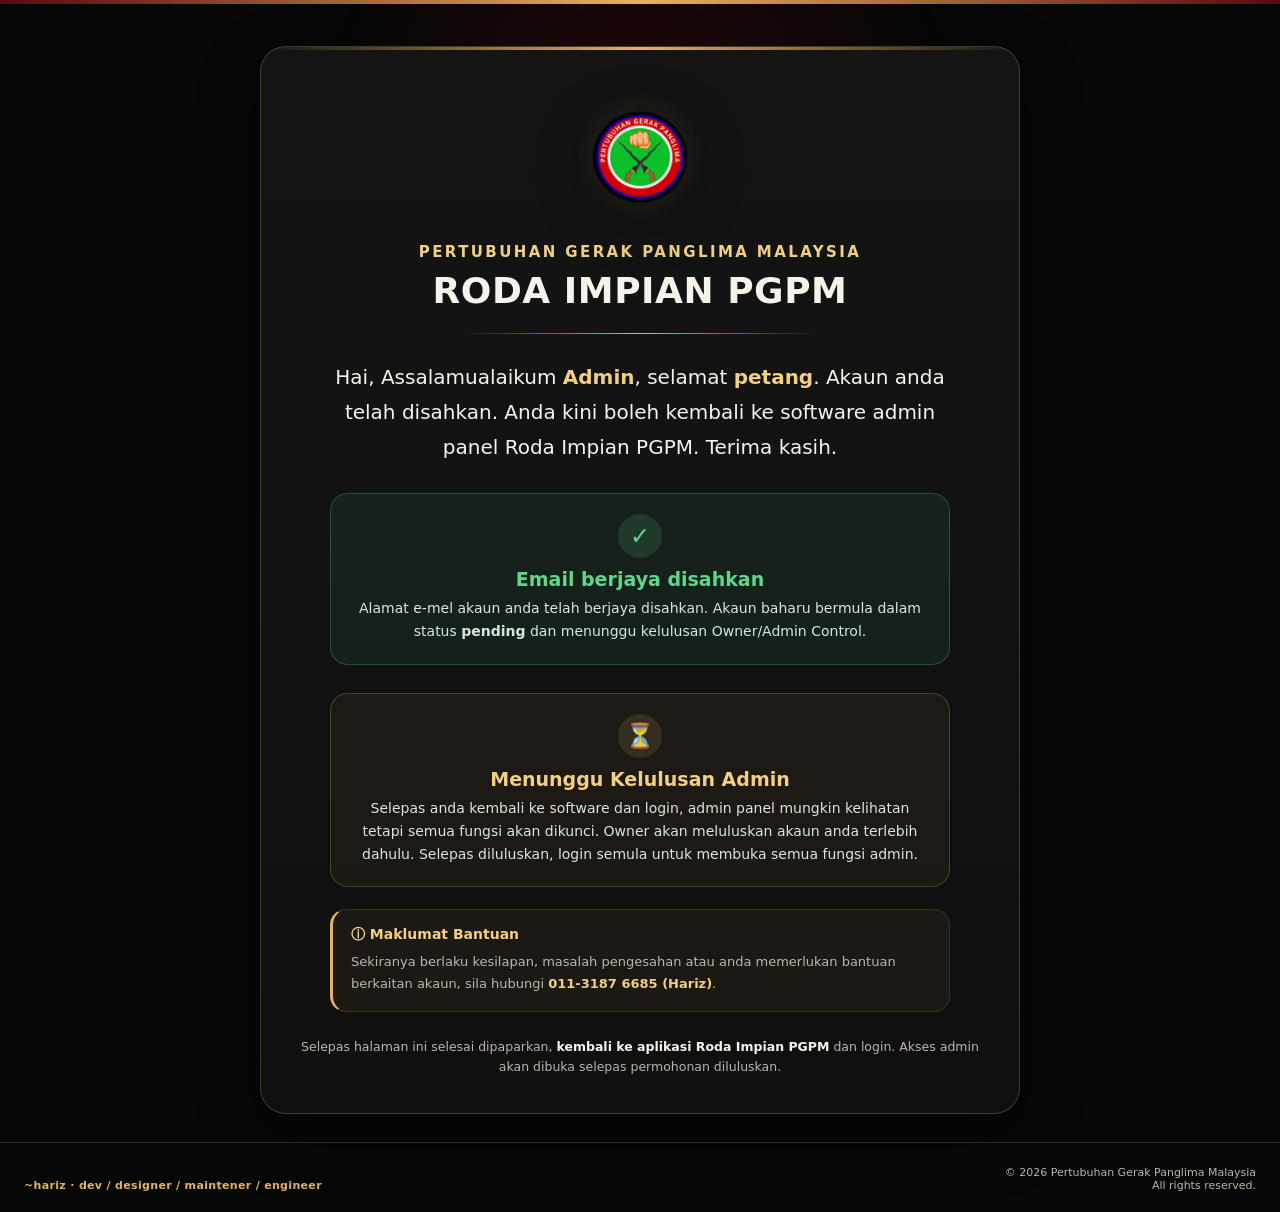
<file: index.html>
<!DOCTYPE html>
<html lang="ms">
<head>
<meta charset="UTF-8">
<meta name="viewport" content="width=device-width, initial-scale=1.0, viewport-fit=cover">
<meta name="theme-color" content="#5a0812">
<meta name="description" content="Pengesahan akaun Roda Impian PGPM — Pertubuhan Gerak Panglima Malaysia.">
<meta name="author" content="Pertubuhan Gerak Panglima Malaysia">
<meta name="robots" content="noindex,nofollow">
<meta property="og:title" content="Akaun Telah Disahkan — Roda Impian PGPM">
<meta property="og:description" content="Pengesahan akaun pentadbir Roda Impian PGPM.">
<meta property="og:type" content="website">
<link rel="icon" type="image/x-icon" href="assets/images/favicon/favicon.ico">
<link rel="icon" type="image/png" sizes="32x32" href="assets/images/favicon/favicon-32x32.png">
<link rel="icon" type="image/png" sizes="192x192" href="assets/images/favicon/android-chrome-192x192.png">
<link rel="apple-touch-icon" sizes="180x180" href="assets/images/favicon/apple-touch-icon.png">
<link rel="manifest" href="site.webmanifest">
<title>Akaun Disahkan — Roda Impian PGPM</title>

<style>
:root{
  --maroon:#5a0812;
  --maroon2:#7b101d;
  --gold:#e3b45d;
  --gold2:#f1cf83;
  --black:#070707;
  --panel:#101010;
  --panel2:#151515;
  --text:#f7f3eb;
  --muted:#bdb6aa;
  --line:rgba(227,180,93,.25);
  --success:#61d58a;
  --success-bg:rgba(97,213,138,.08);
  --warning:#e7b85e;
  --shadow:0 22px 60px rgba(0,0,0,.42);
}
*{box-sizing:border-box}
html{min-height:100%;scroll-behavior:smooth}
body{
  margin:0;min-height:100vh;background:var(--black);color:var(--text);
  font-family:Inter,ui-sans-serif,system-ui,-apple-system,BlinkMacSystemFont,"Segoe UI",sans-serif;
  display:flex;flex-direction:column;overflow-x:hidden;
}
body::before{
  content:"";position:fixed;inset:0;z-index:-3;
  background:
    radial-gradient(circle at 50% 15%,rgba(123,16,29,.25),transparent 32%),
    radial-gradient(circle at 50% 90%,rgba(227,180,93,.06),transparent 35%);
}
body::after{
  content:"";position:fixed;width:min(850px,80vw);height:min(850px,80vw);
  left:50%;top:50%;transform:translate(-50%,-50%);
  background:url("assets/images/pgpm-logo.png") center/contain no-repeat;
  opacity:.028;filter:grayscale(1);pointer-events:none;z-index:-2;
}
.topline{
  height:4px;background:linear-gradient(90deg,var(--maroon),var(--gold),var(--maroon));
  flex:none;
}
main{
  flex:1;display:flex;align-items:center;justify-content:center;
  padding:42px 18px 28px;
}
.shell{
  width:min(760px,100%);
  position:relative;
}
.card{
  position:relative;
  background:linear-gradient(180deg,rgba(21,21,21,.96),rgba(16,16,16,.96));
  border:1px solid var(--line);
  border-radius:26px;
  box-shadow:var(--shadow);
  overflow:hidden;
  text-align:center;
}
.card::before{
  content:"";position:absolute;inset:0 0 auto 0;height:3px;
  background:linear-gradient(90deg,transparent,var(--gold),transparent);
}
.header{padding:46px 28px 18px}
.logo-wrap{
  width:128px;height:128px;margin:0 auto 22px;
  display:grid;place-items:center;border-radius:50%;
  background:radial-gradient(circle,rgba(227,180,93,.12),rgba(227,180,93,.02) 65%,transparent 70%);
  filter:drop-shadow(0 12px 28px rgba(0,0,0,.38));
}
.logo-wrap img{width:112px;height:112px;object-fit:contain}
.org{
  margin:0;color:var(--gold2);font-size:clamp(13px,2vw,15px);
  letter-spacing:.16em;font-weight:800;text-transform:uppercase;
}
.app-title{
  margin:10px 0 0;font-size:clamp(25px,5vw,36px);line-height:1.12;
  font-weight:900;letter-spacing:.015em;
}
.separator{
  width:min(360px,70%);height:1px;margin:22px auto 0;
  background:linear-gradient(90deg,transparent,var(--gold),transparent);
}
.content{padding:8px 28px 36px}
.greeting{
  margin:0 auto;max-width:620px;font-size:clamp(17px,2.5vw,20px);
  line-height:1.75;color:var(--text);
}
.greeting strong{color:var(--gold2);font-weight:900}
.status{
  margin:28px auto 0;max-width:620px;padding:20px 22px;
  border:1px solid rgba(97,213,138,.25);
  border-radius:18px;background:var(--success-bg);
}
.status-icon{
  width:44px;height:44px;margin:0 auto 10px;border-radius:50%;
  display:grid;place-items:center;background:rgba(97,213,138,.13);
  color:var(--success);font-size:24px;font-weight:900;
}
.status h2{margin:0 0 7px;font-size:19px;color:var(--success)}
.status p{margin:0;color:#d8e7dc;font-size:14px;line-height:1.65}
.help{
  margin:22px auto 0;max-width:620px;text-align:left;
  padding:16px 18px;border-radius:16px;
  background:rgba(227,180,93,.055);
  border:1px solid rgba(227,180,93,.16);
  border-left:3px solid var(--gold);
}
.help-title{
  display:flex;align-items:center;gap:9px;color:var(--gold2);
  font-weight:800;font-size:14px;margin-bottom:7px;
}
.help p{margin:0;color:var(--muted);font-size:13px;line-height:1.7}
.phone{color:var(--gold2);font-weight:800;white-space:nowrap}
.return-note{
  margin:25px 0 0;color:var(--muted);font-size:12.5px;line-height:1.6;
}
.return-note strong{color:var(--text)}
footer{
  flex:none;min-height:70px;padding:16px 24px 20px;
  border-top:1px solid var(--line);
  display:flex;align-items:flex-end;justify-content:space-between;gap:20px;
  color:var(--muted);font-size:11px;
}
.signature{color:var(--gold);font-weight:800;letter-spacing:.03em}
.copyright{text-align:right}
@media(max-width:600px){
  main{padding:24px 12px 18px}
  .header{padding:34px 18px 14px}
  .content{padding:5px 18px 28px}
  .logo-wrap{width:108px;height:108px;margin-bottom:18px}
  .logo-wrap img{width:94px;height:94px}
  .card{border-radius:20px}
  .greeting{font-size:16px;line-height:1.7}
  footer{padding:14px 15px 18px;align-items:center}
  .signature{max-width:45%}
  .copyright{max-width:50%}
}
@media(prefers-reduced-motion:no-preference){
  .card{animation:cardIn .65s ease both}
  .logo-wrap{animation:logoIn .8s .1s ease both}
  @keyframes cardIn{from{opacity:0;transform:translateY(14px)}to{opacity:1;transform:none}}
  @keyframes logoIn{from{opacity:0;transform:scale(.88)}to{opacity:1;transform:scale(1)}}
}
</style>
</head>

<body>
<div class="topline"></div>

<main>
  <section class="shell" aria-labelledby="pageTitle">
    <div class="card">
      <header class="header">
        <div class="logo-wrap">
          <img src="assets/images/pgpm-logo.png" alt="Logo Pertubuhan Gerak Panglima Malaysia">
        </div>
        <p class="org">Pertubuhan Gerak Panglima Malaysia</p>
        <h1 id="pageTitle" class="app-title">RODA IMPIAN PGPM</h1>
        <div class="separator"></div>
      </header>

      <div class="content">
        <p id="greeting" class="greeting">
          Hai, Assalamualaikum <strong id="username">Admin</strong>, selamat <strong id="dayPeriod">malam</strong>.
          Akaun anda telah disahkan. Anda kini boleh kembali ke software admin panel Roda Impian PGPM.
          Terima kasih.
        </p>

        <div class="status" role="status" aria-live="polite">
          <div class="status-icon">✓</div>
          <h2>Email berjaya disahkan</h2>
          <p>Alamat e-mel akaun anda telah berjaya disahkan. Akaun baharu bermula dalam status <strong>pending</strong> dan menunggu kelulusan Owner/Admin Control.</p>
        </div>

        <div class="status" style="border-color:rgba(227,180,93,.25);background:rgba(227,180,93,.055)"><div class="status-icon" style="color:var(--warning);background:rgba(227,180,93,.12)">⏳</div><h2 style="color:var(--gold2)">Menunggu Kelulusan Admin</h2><p>Selepas anda kembali ke software dan login, admin panel mungkin kelihatan tetapi semua fungsi akan dikunci. Owner akan meluluskan akaun anda terlebih dahulu. Selepas diluluskan, login semula untuk membuka semua fungsi admin.</p></div>

        <div class="help">
          <div class="help-title">ⓘ Maklumat Bantuan</div>
          <p>
            Sekiranya berlaku kesilapan, masalah pengesahan atau anda memerlukan bantuan berkaitan akaun,
            sila hubungi <span class="phone">011-3187 6685 (Hariz)</span>.
          </p>
        </div>

        <p class="return-note">
          Selepas halaman ini selesai dipaparkan, <strong>kembali ke aplikasi Roda Impian PGPM</strong> dan login. Akses admin akan dibuka selepas permohonan diluluskan.
        </p>
      </div>
    </div>
  </section>
</main>

<footer>
  <div class="signature">~hariz · dev / designer / maintener / engineer</div>
  <div class="copyright">© 2026 Pertubuhan Gerak Panglima Malaysia<br>All rights reserved.</div>
</footer>

<script>
(function(){
  const params = new URLSearchParams(window.location.search);
  const user = (params.get("username") || params.get("user") || "").trim();
  const usernameEl = document.getElementById("username");
  const periodEl = document.getElementById("dayPeriod");

  if(user){
    usernameEl.textContent = user;
  }

  const hour = new Date().getHours();
  let period = "malam";
  if(hour >= 5 && hour < 12) period = "pagi";
  else if(hour >= 12 && hour < 15) period = "tengah hari";
  else if(hour >= 15 && hour < 19) period = "petang";
  periodEl.textContent = period;

  // Supports Supabase redirects that place username in the URL.
  // Example:
  // https://rodaimpianpgpm.pages.dev/?username=hariz
})();
</script>
</body>
</html>
</file>
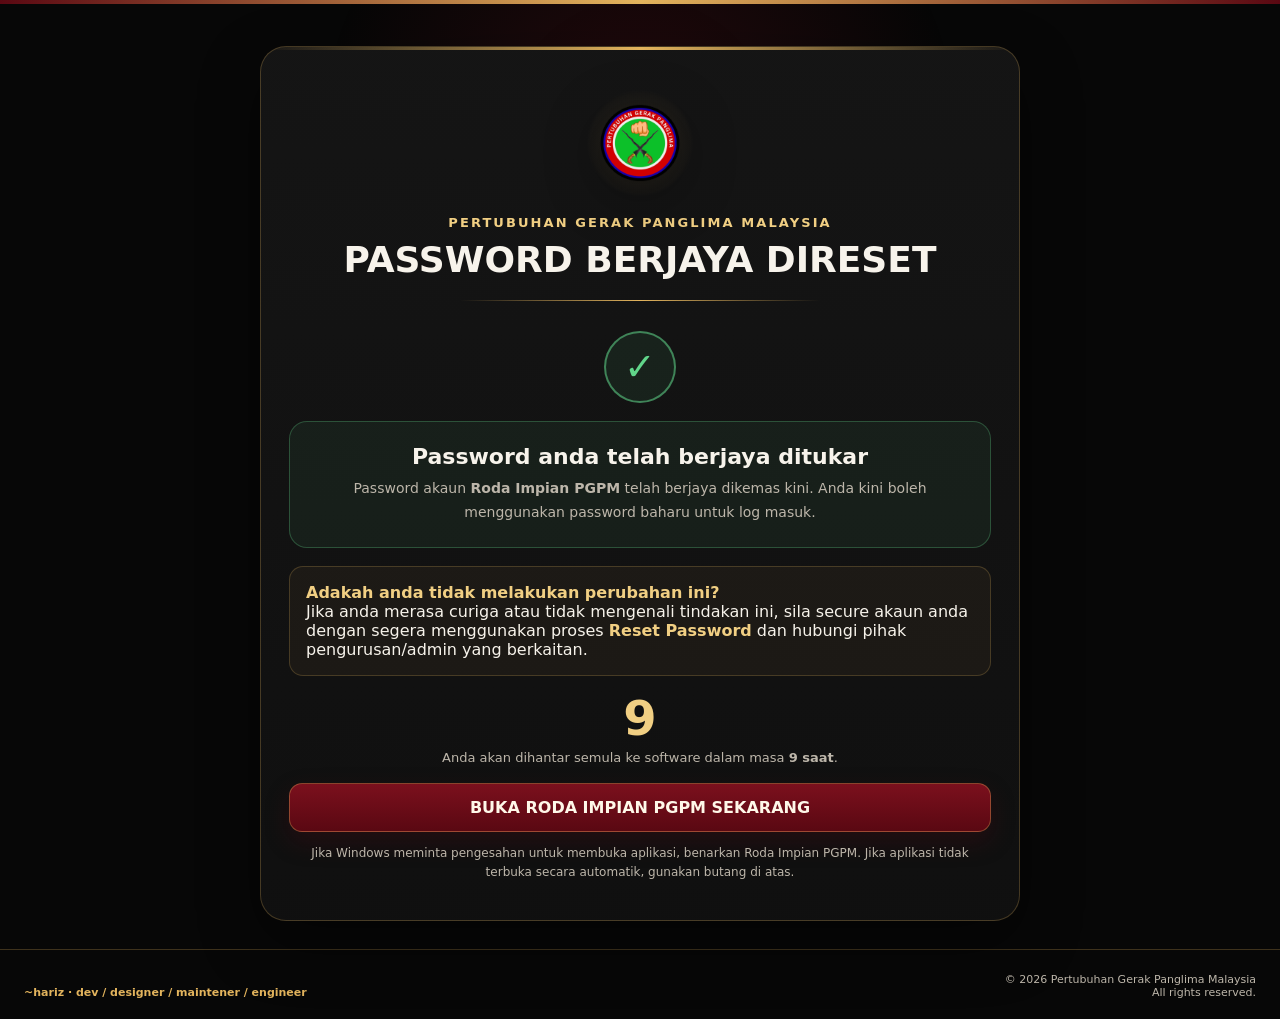
<file: reset-success.html>
<!DOCTYPE html>
<html lang="ms">
<head>
<meta charset="UTF-8">
<meta name="viewport" content="width=device-width,initial-scale=1,viewport-fit=cover">
<meta name="theme-color" content="#5a0812">
<meta name="robots" content="noindex,nofollow">
<title>Password Berjaya Direset — Roda Impian PGPM</title>
<link rel="icon" type="image/x-icon" href="assets/images/favicon/favicon.ico">
<style>
:root{--maroon:#5a0812;--maroon2:#7b101d;--gold:#e3b45d;--gold2:#f1cf83;--black:#070707;--panel:#101010;--text:#f7f3eb;--muted:#bdb6aa;--line:rgba(227,180,93,.25);--success:#61d58a;--shadow:0 22px 60px rgba(0,0,0,.42)}
*{box-sizing:border-box}html{min-height:100%;scroll-behavior:smooth}body{margin:0;min-height:100vh;background:var(--black);color:var(--text);font-family:Inter,ui-sans-serif,system-ui,-apple-system,BlinkMacSystemFont,"Segoe UI",sans-serif;display:flex;flex-direction:column;overflow-x:hidden}body:before{content:"";position:fixed;inset:0;z-index:-3;background:radial-gradient(circle at 50% 15%,rgba(123,16,29,.25),transparent 32%),radial-gradient(circle at 50% 90%,rgba(227,180,93,.06),transparent 35%)}body:after{content:"";position:fixed;width:min(850px,80vw);height:min(850px,80vw);left:50%;top:50%;transform:translate(-50%,-50%);background:url("assets/images/pgpm-logo.png") center/contain no-repeat;opacity:.028;filter:grayscale(1);pointer-events:none;z-index:-2}.topline{height:4px;background:linear-gradient(90deg,var(--maroon),var(--gold),var(--maroon));flex:none}main{flex:1;display:flex;align-items:center;justify-content:center;padding:42px 18px 28px}.shell{width:min(760px,100%)}.card{position:relative;background:linear-gradient(180deg,rgba(21,21,21,.98),rgba(16,16,16,.98));border:1px solid var(--line);border-radius:26px;box-shadow:var(--shadow);overflow:hidden;text-align:center}.card:before{content:"";position:absolute;inset:0 0 auto 0;height:3px;background:linear-gradient(90deg,transparent,var(--gold),transparent)}.header{padding:42px 28px 18px}.logo-wrap{width:108px;height:108px;margin:0 auto 18px;display:grid;place-items:center;border-radius:50%;background:radial-gradient(circle,rgba(227,180,93,.12),rgba(227,180,93,.02) 65%,transparent 70%);filter:drop-shadow(0 12px 28px rgba(0,0,0,.38))}.logo-wrap img{width:94px;height:94px;object-fit:contain}.org{margin:0;color:var(--gold2);font-size:13px;letter-spacing:.16em;font-weight:800;text-transform:uppercase}.app-title{margin:10px 0 0;font-size:clamp(24px,5vw,36px);line-height:1.12;font-weight:900}.separator{width:min(360px,70%);height:1px;margin:20px auto 0;background:linear-gradient(90deg,transparent,var(--gold),transparent)}.content{padding:8px 28px 38px}.success-icon{width:72px;height:72px;margin:4px auto 18px;border-radius:50%;display:grid;place-items:center;border:2px solid rgba(97,213,138,.55);background:rgba(97,213,138,.08);color:var(--success);font-size:38px;font-weight:900}.status{padding:22px;border-radius:18px;border:1px solid rgba(97,213,138,.28);background:rgba(97,213,138,.07)}.status h2{font-size:22px;margin:0 0 8px}.status p{margin:0;color:var(--muted);font-size:14px;line-height:1.7}.security-note{margin:18px auto 0;padding:16px;border-radius:14px;border:1px solid rgba(227,180,93,.22);background:rgba(227,180,93,.05);text-align:left}.security-note strong{color:var(--gold2)}.countdown{font-size:48px;line-height:1;font-weight:900;color:var(--gold2);margin:18px 0 8px}.countdown-label{font-size:13px;color:var(--muted)}button{width:100%;margin-top:18px;border:1px solid rgba(227,180,93,.35);background:linear-gradient(180deg,#7b101d,#5a0812);color:#fff8e9;border-radius:13px;padding:14px 16px;font:inherit;font-weight:900;cursor:pointer;box-shadow:0 10px 24px rgba(90,8,18,.25)}button:hover{border-color:var(--gold)}.small-note{margin-top:12px;color:var(--muted);font-size:12px;line-height:1.6}footer{flex:none;min-height:70px;padding:16px 24px 20px;border-top:1px solid var(--line);display:flex;align-items:flex-end;justify-content:space-between;gap:20px;color:var(--muted);font-size:11px}.signature{color:var(--gold);font-weight:800}.copyright{text-align:right}@media(max-width:600px){main{padding:24px 12px 18px}.header{padding:32px 18px 14px}.content{padding:5px 18px 28px}.card{border-radius:20px}footer{padding:14px 15px 18px;align-items:center}.signature{max-width:45%}.copyright{max-width:50%}.status{padding:18px}}
</style>
</head>
<body>
<div class="topline"></div>
<main><section class="shell"><div class="card">
<header class="header"><div class="logo-wrap"><img src="assets/images/pgpm-logo.png" alt="Logo Pertubuhan Gerak Panglima Malaysia"></div><p class="org">Pertubuhan Gerak Panglima Malaysia</p><h1 class="app-title">PASSWORD BERJAYA DIRESET</h1><div class="separator"></div></header>
<div class="content">
<div class="success-icon">✓</div>
<div class="status"><h2>Password anda telah berjaya ditukar</h2><p>Password akaun <strong>Roda Impian PGPM</strong> telah berjaya dikemas kini. Anda kini boleh menggunakan password baharu untuk log masuk.</p></div>
<div class="security-note"><strong>Adakah anda tidak melakukan perubahan ini?</strong><br>Jika anda merasa curiga atau tidak mengenali tindakan ini, sila secure akaun anda dengan segera menggunakan proses <strong>Reset Password</strong> dan hubungi pihak pengurusan/admin yang berkaitan.</div>
<div class="countdown" id="countdown">10</div><div class="countdown-label">Anda akan dihantar semula ke software dalam masa <strong id="seconds">10 saat</strong>.</div>
<button id="open" type="button">BUKA RODA IMPIAN PGPM SEKARANG</button>
<div class="small-note">Jika Windows meminta pengesahan untuk membuka aplikasi, benarkan Roda Impian PGPM. Jika aplikasi tidak terbuka secara automatik, gunakan butang di atas.</div>
</div></div></section></main>
<footer><div class="signature">~hariz · dev / designer / maintener / engineer</div><div class="copyright">© 2026 Pertubuhan Gerak Panglima Malaysia<br>All rights reserved.</div></footer>
<script>
(function(){
 const target='rodaimpianpgpm://auth?status=password-reset';
 let n=10;
 const c=document.getElementById('countdown'),s=document.getElementById('seconds'),open=document.getElementById('open');
 function go(){try{window.location.href=target}catch(e){}}
 open.addEventListener('click',go);
 const timer=setInterval(function(){n--;if(n<0)n=0;c.textContent=String(n);s.textContent=n+' saat';if(n<=0){clearInterval(timer);go()}},1000);
})();
</script>
</body></html>
</file>
